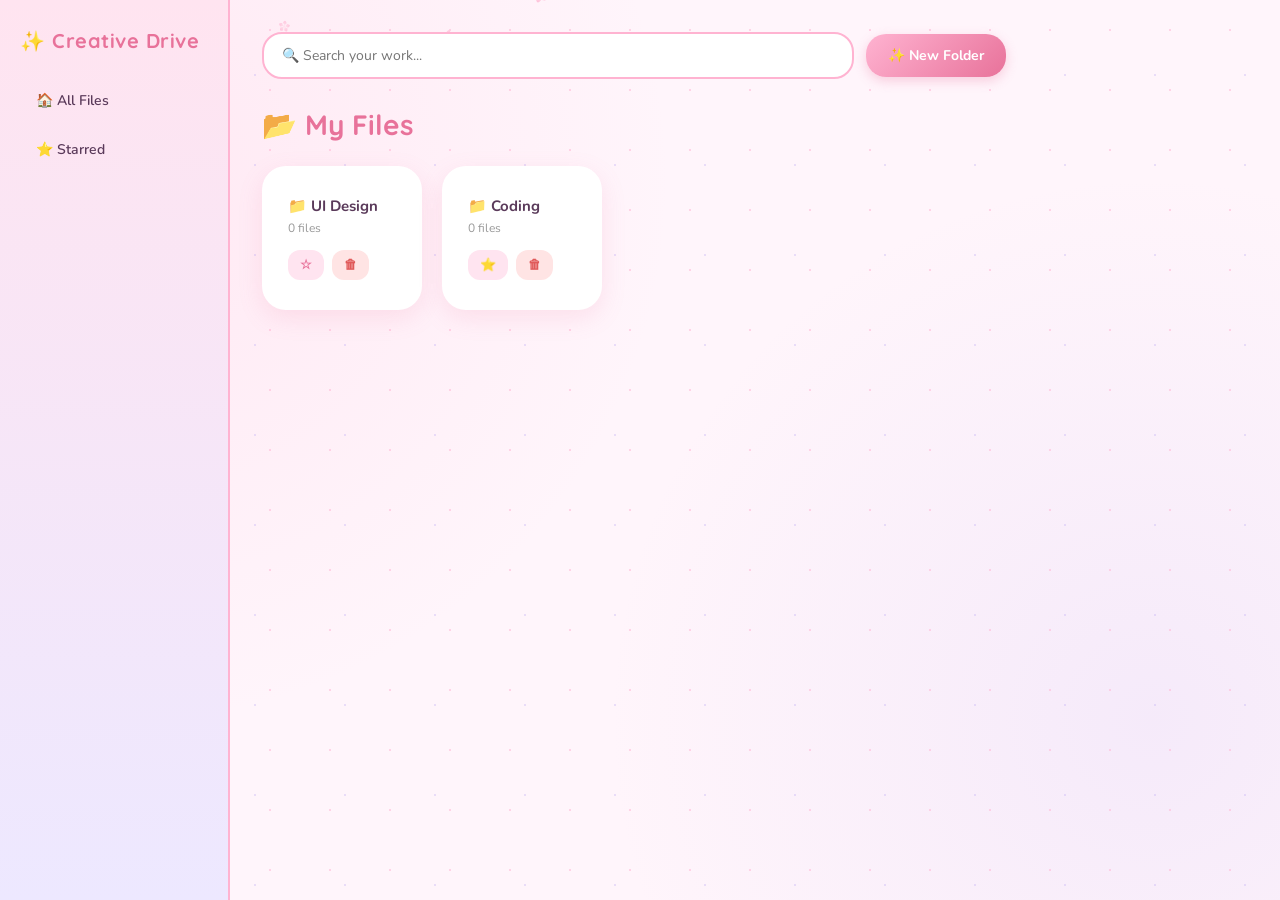
<file: creative drive/index.html>
<!DOCTYPE html>
<html lang="en">
<head>
  <meta charset="UTF-8">
  <title>Creative Drive</title>
  <link rel="stylesheet" href="style.css">
  <style>
    #sakura-canvas {
      position: fixed;
      top: 0; left: 0;
      width: 100%; height: 100%;
      pointer-events: none;
      z-index: 0;
    }
    .sidebar, .main, .modal {
      position: relative;
      z-index: 1;
    }
  </style>
</head>
<body>

  <!-- Sakura canvas -->
  <canvas id="sakura-canvas"></canvas>

  <!-- Sidebar -->
  <div class="sidebar">
    <h2>&#x2728; Creative Drive</h2>
    <a href="index.html">&#x1F3E0; All Files</a>
    <a href="starred.html">&#x2B50; Starred</a>
  </div>

  <!-- Main -->
  <div class="main">
    <div class="topbar">
      <input type="text" id="searchInput" placeholder="&#x1F50D; Search your work...">
      <button id="addBtn">&#x2728; New Folder</button>
    </div>

    <h1>&#x1F4C2; My Files</h1>

    <div class="grid" id="folderGrid"></div>
  </div>

  <!-- Modal -->
  <div class="modal" id="modal">
    <div class="modal-content">
      <h2>&#x1F4C1; New Folder</h2>
      <input type="text" id="folderInput" placeholder="Folder name...">
      <div class="modal-buttons">
        <button id="cancelBtn">Cancel</button>
        <button id="saveBtn">&#x1F33F; Create</button>
      </div>
    </div>
  </div>

  <script src="script.js"></script>
  <script>
    const canvas = document.getElementById("sakura-canvas");
    const ctx = canvas.getContext("2d");

    canvas.width = window.innerWidth;
    canvas.height = window.innerHeight;
    window.addEventListener("resize", () => {
      canvas.width = window.innerWidth;
      canvas.height = window.innerHeight;
    });

    // Petal shapes
    function drawPetal(ctx, x, y, size, angle, opacity) {
      ctx.save();
      ctx.translate(x, y);
      ctx.rotate(angle);
      ctx.globalAlpha = opacity;

      // Draw a simple 5-petal flower shape
      ctx.beginPath();
      for (let i = 0; i < 5; i++) {
        const a = (i * 2 * Math.PI) / 5 - Math.PI / 2;
        const bx = Math.cos(a) * size;
        const by = Math.sin(a) * size;
        const cx1 = Math.cos(a - 0.5) * size * 0.5;
        const cy1 = Math.sin(a - 0.5) * size * 0.5;
        const cx2 = Math.cos(a + 0.5) * size * 0.5;
        const cy2 = Math.sin(a + 0.5) * size * 0.5;
        if (i === 0) ctx.moveTo(cx2, cy2);
        ctx.quadraticCurveTo(bx, by, cx1, cy1);
        const na = ((i + 1) * 2 * Math.PI) / 5 - Math.PI / 2;
        const ncx2 = Math.cos(na + 0.5) * size * 0.5;
        const ncy2 = Math.sin(na + 0.5) * size * 0.5;
        ctx.quadraticCurveTo(0, 0, ncx2, ncy2);
      }
      ctx.closePath();

      // Pink gradient fill
      const grad = ctx.createRadialGradient(0, 0, 0, 0, 0, size);
      grad.addColorStop(0, "rgba(255,220,235,1)");
      grad.addColorStop(1, "rgba(255,160,195,1)");
      ctx.fillStyle = grad;
      ctx.fill();

      ctx.restore();
    }

    // Petals array
    const petals = [];
    const COUNT = 38;

    for (let i = 0; i < COUNT; i++) {
      petals.push({
        x: Math.random() * window.innerWidth,
        y: Math.random() * -window.innerHeight,
        size: 6 + Math.random() * 8,
        speedY: 1.2 + Math.random() * 0.5,
        speedX: -0.5 + Math.random() * 1,
        angle: Math.random() * Math.PI * 2,
        spin: (Math.random() - 0.5) * 0.04,
        sway: Math.random() * Math.PI * 2,
        swaySpeed: 0.01 + Math.random() * 0.015,
        opacity: 0.5 + Math.random() * 0.5,
      });
    }

    function animate() {
      ctx.clearRect(0, 0, canvas.width, canvas.height);

      for (const p of petals) {
        p.sway += p.swaySpeed;
        p.x += p.speedX + Math.sin(p.sway) * 0.8;
        p.y += p.speedY;
        p.angle += p.spin;

        // Reset when off screen
        if (p.y > canvas.height + 20) {
          p.y = -20;
          p.x = Math.random() * canvas.width;
        }
        if (p.x > canvas.width + 20) p.x = -20;
        if (p.x < -20) p.x = canvas.width + 20;

        drawPetal(ctx, p.x, p.y, p.size, p.angle, p.opacity);
      }

      requestAnimationFrame(animate);
    }

    animate();
  </script>
</body>
</html>
</file>
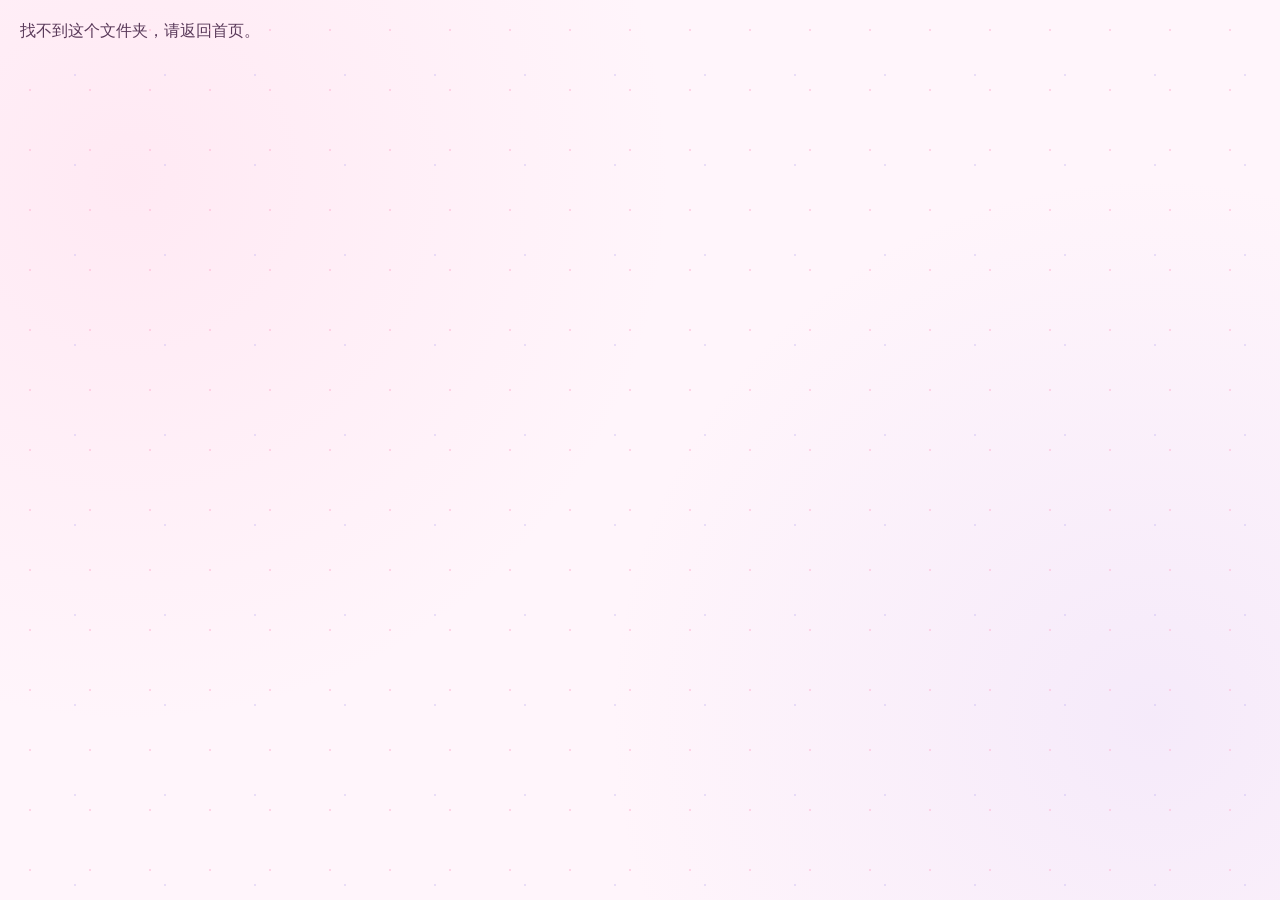
<file: folder.html>
<!DOCTYPE html>
<html>
<head>
  <meta charset="UTF-8">
  <title>Folder</title>
  <link rel="stylesheet" href="style.css">
  <style>
    .back-btn {
      display: inline-flex;
      align-items: center;
      gap: 6px;
      text-decoration: none;
      color: #e8729a;
      font-weight: 700;
      font-size: 14px;
      margin-bottom: 16px;
      padding: 8px 16px;
      background: #ffe4f0;
      border-radius: 16px;
      transition: all 0.2s;
    }
    .back-btn:hover {
      background: #ffb3d1;
      transform: translateX(-4px);
    }
    #addFileBtn {
      margin-bottom: 28px;
    }
  </style>
</head>
<body>

  <div class="sidebar">
    <h2>&#x2728; Creative Drive</h2>
    <a href="index.html">&#x1F3E0; All Files</a>
    <a href="starred.html">&#x2B50; Starred</a>
  </div>

  <div class="main">
    <a href="index.html" class="back-btn">&#x2190; Back</a>
    <h1 id="folderTitle"></h1>
    <button id="addFileBtn">&#x1F4CE; Upload File</button>
    <div class="grid" id="fileGrid"></div>
  </div>

  <script src="folder.js"></script>
</body>
</html>
</file>
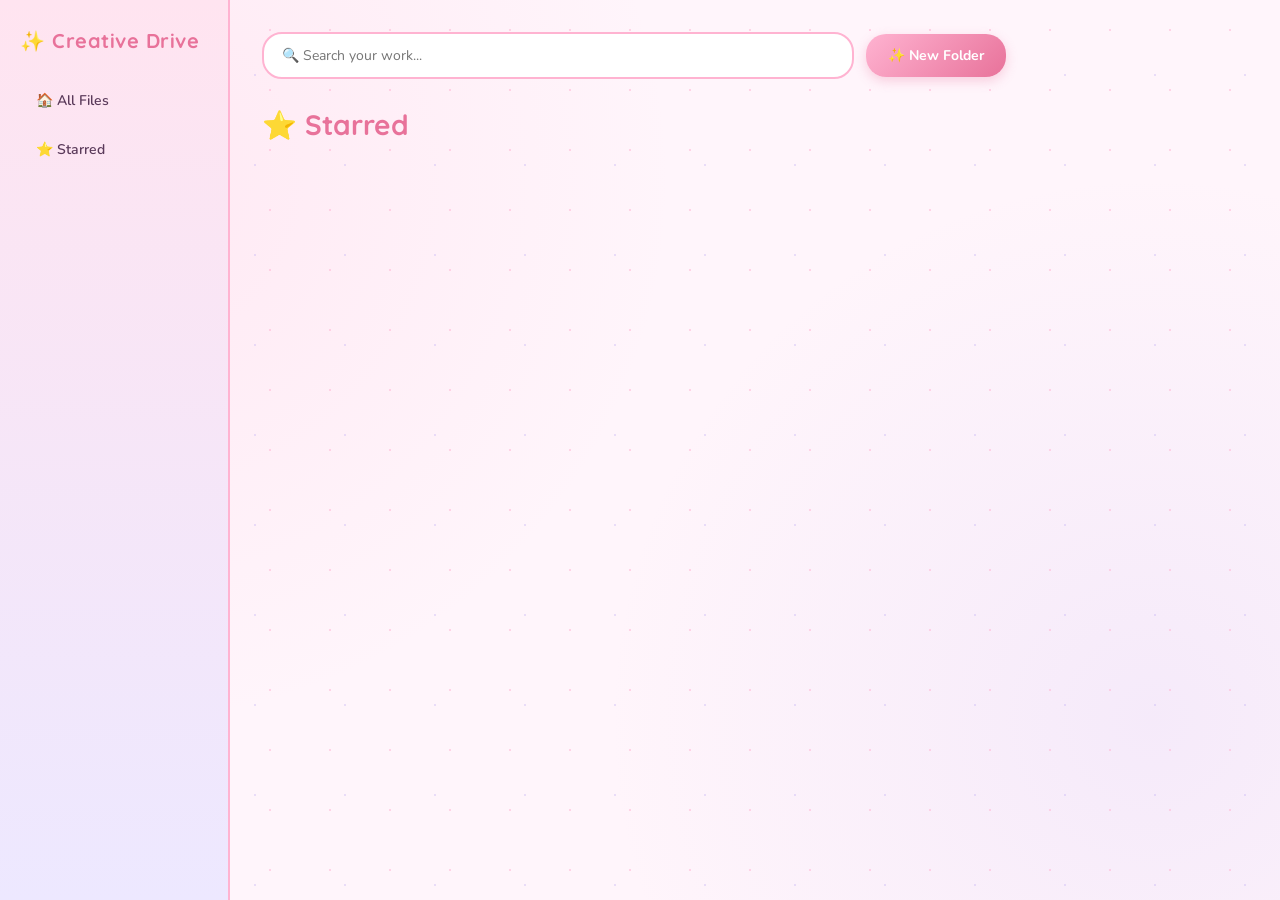
<file: starred.html>
<!DOCTYPE html>
<html lang="en">
<head>
  <meta charset="UTF-8">
  <title>Creative Drive - Starred</title>
  <link rel="stylesheet" href="style.css">
</head>
<body>

  <!-- Sidebar -->
  <div class="sidebar">
    <h2>&#x2728; Creative Drive</h2>
    <a href="index.html">&#x1F3E0; All Files</a>
    <a href="starred.html">&#x2B50; Starred</a>
  </div>

  <!-- Main -->
  <div class="main">
    <div class="topbar">
      <input type="text" id="searchInput" placeholder="&#x1F50D; Search your work...">
      <button id="addBtn">&#x2728; New Folder</button>
    </div>

    <h1>&#x2B50; Starred</h1>

    <div class="grid" id="folderGrid"></div>
  </div>

  <!-- Modal -->
  <div class="modal" id="modal">
    <div class="modal-content">
      <h2>&#x1F4C1; New Folder</h2>
      <input type="text" id="folderInput" placeholder="Folder name...">
      <div class="modal-buttons">
        <button id="cancelBtn">Cancel</button>
        <button id="saveBtn">&#x1F33F; Create</button>
      </div>
    </div>
  </div>

  <script src="script.js"></script>
</body>
</html>
</file>
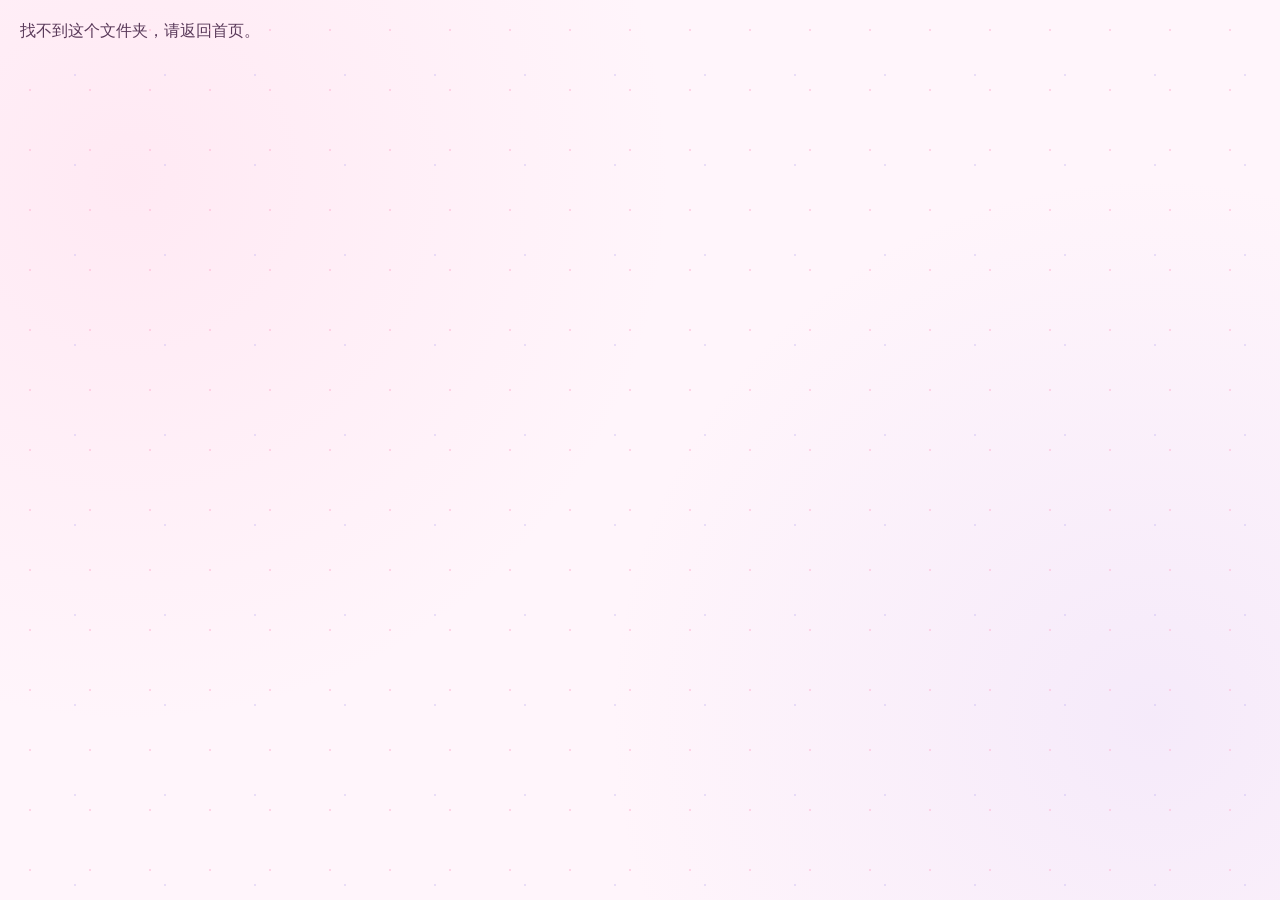
<file: creative drive/folder.html>
<!DOCTYPE html>
<html>
<head>
  <title>Folder</title>
  <link rel="stylesheet" href="style.css">
</head>

<body>

<div class="main">
  <h1 id="folderTitle"></h1>

  <button id="addFileBtn">+ Add File</button>

  <div class="grid" id="fileGrid"></div>
</div>

<script src="folder.js"></script>
</body>
</html>
</file>
<file: creative drive/style.css>
@import url('https://fonts.googleapis.com/css2?family=Nunito:wght@400;600;700;800&family=Quicksand:wght@400;500;600;700&display=swap');

:root {
  --pink: #ffb3d1;
  --pink-light: #ffe4f0;
  --pink-dark: #e8729a;
  --purple: #c9b8f5;
  --purple-light: #ede8ff;
  --yellow: #fff0a0;
  --mint: #b8f0e0;
  --bg: #fff5fb;
  --card-bg: #ffffff;
  --text: #5a3a5a;
  --text-light: #9b7a9b;
  --shadow: 0 8px 24px rgba(232, 114, 154, 0.15);
  --shadow-hover: 0 16px 40px rgba(232, 114, 154, 0.25);
}

* { box-sizing: border-box; margin: 0; padding: 0; }

body {
  font-family: 'Nunito', sans-serif;
  background-color: var(--bg);
  background-image:
    radial-gradient(circle at 10% 20%, rgba(255,179,209,0.18) 0%, transparent 40%),
    radial-gradient(circle at 90% 80%, rgba(201,184,245,0.18) 0%, transparent 40%);
  display: flex;
  min-height: 100vh;
  color: var(--text);
}

/* ===== Floating stars background ===== */
body::before {
  content: '';
  position: fixed;
  inset: 0;
  background-image:
    radial-gradient(circle, rgba(255,179,209,0.5) 1px, transparent 1px),
    radial-gradient(circle, rgba(201,184,245,0.4) 1px, transparent 1px);
  background-size: 60px 60px, 90px 90px;
  background-position: 0 0, 30px 30px;
  pointer-events: none;
  z-index: 0;
}

/* ===== Sidebar ===== */
.sidebar {
  width: 230px;
  padding: 28px 20px;
  background: linear-gradient(180deg, #ffe4f0 0%, #ede8ff 100%);
  border-right: 2px solid var(--pink);
  height: 100vh;
  position: sticky;
  top: 0;
  flex-shrink: 0;
  z-index: 10;
  display: flex;
  flex-direction: column;
  gap: 6px;
}

.sidebar h2 {
  font-family: 'Quicksand', sans-serif;
  font-size: 20px;
  font-weight: 700;
  color: var(--pink-dark);
  margin-bottom: 20px;
  letter-spacing: 0.5px;
  animation: bounceIn 0.6s ease;
}

.sidebar a {
  display: flex;
  align-items: center;
  gap: 10px;
  padding: 12px 16px;
  border-radius: 16px;
  text-decoration: none;
  color: var(--text);
  font-weight: 600;
  font-size: 14px;
  transition: all 0.25s ease;
  position: relative;
  overflow: hidden;
}

.sidebar a::before {
  content: '';
  position: absolute;
  inset: 0;
  background: white;
  border-radius: 16px;
  opacity: 0;
  transition: opacity 0.2s;
}

.sidebar a:hover::before { opacity: 0.5; }
.sidebar a:hover {
  transform: translateX(6px) scale(1.02);
  color: var(--pink-dark);
  box-shadow: 0 4px 12px rgba(232,114,154,0.2);
}

/* ===== Main ===== */
.main {
  flex: 1;
  padding: 32px;
  position: relative;
  z-index: 1;
}

.main h1 {
  font-family: 'Quicksand', sans-serif;
  font-size: 28px;
  font-weight: 700;
  color: var(--pink-dark);
  margin-bottom: 24px;
  animation: slideDown 0.5s ease;
}

/* ===== Topbar ===== */
.topbar {
  display: flex;
  gap: 12px;
  align-items: center;
  margin-bottom: 28px;
  animation: slideDown 0.4s ease;
}

/* ===== Input ===== */
input[type="text"] {
  padding: 12px 18px;
  border-radius: 20px;
  border: 2px solid var(--pink);
  background: white;
  font-family: 'Nunito', sans-serif;
  font-size: 14px;
  color: var(--text);
  width: 60%;
  transition: 0.3s;
  outline: none;
}

input[type="text"]:focus {
  border-color: var(--purple);
  box-shadow: 0 0 0 4px rgba(201,184,245,0.3);
}

/* ===== Buttons ===== */
button {
  background: linear-gradient(135deg, var(--pink) 0%, var(--pink-dark) 100%);
  color: white;
  border: none;
  padding: 12px 22px;
  border-radius: 20px;
  font-family: 'Nunito', sans-serif;
  font-size: 14px;
  font-weight: 700;
  cursor: pointer;
  transition: all 0.25s ease;
  box-shadow: 0 4px 12px rgba(232,114,154,0.3);
}

button:hover {
  transform: translateY(-2px) scale(1.04);
  box-shadow: 0 8px 20px rgba(232,114,154,0.4);
}

button:active { transform: scale(0.97); }

/* ===== Grid ===== */
.grid {
  display: flex;
  flex-wrap: wrap;
  gap: 20px;
}

/* ===== Folder Cards ===== */
.card {
  background: var(--card-bg);
  border-radius: 24px;
  box-shadow: var(--shadow);
  transition: all 0.3s cubic-bezier(0.34, 1.56, 0.64, 1);
  cursor: pointer;
  border: 2px solid transparent;
  animation: popIn 0.4s ease both;
  position: relative;
  overflow: hidden;
}

.card::after {
  content: '';
  position: absolute;
  top: -50%;
  left: -50%;
  width: 200%;
  height: 200%;
  background: radial-gradient(circle, rgba(255,179,209,0.12) 0%, transparent 60%);
  opacity: 0;
  transition: opacity 0.3s;
  pointer-events: none;
}

.card:hover::after { opacity: 1; }

.card:hover {
  transform: translateY(-8px) rotate(-1deg);
  box-shadow: var(--shadow-hover);
  border-color: var(--pink);
}

.card:nth-child(2n):hover { transform: translateY(-8px) rotate(1deg); }

/* Folder card content */
.card:not(.file-card) {
  padding: 28px 24px;
  min-width: 160px;
}

.folder-title {
  font-size: 15px;
  font-weight: 700;
  color: var(--text);
  margin-bottom: 4px;
}

.card-actions {
  display: flex;
  gap: 8px;
  margin-top: 14px;
}

.star-btn, .delete-btn {
  background: var(--pink-light) !important;
  color: var(--pink-dark) !important;
  border: none;
  padding: 6px 12px !important;
  border-radius: 12px !important;
  font-size: 13px !important;
  box-shadow: none !important;
  font-weight: 700;
}

.star-btn:hover, .delete-btn:hover {
  background: var(--pink) !important;
  transform: scale(1.08) !important;
  box-shadow: none !important;
}

.delete-btn {
  background: #ffe4e4 !important;
  color: #e05a5a !important;
}
.delete-btn:hover { background: #ffc5c5 !important; }

/* ===== File Cards ===== */
.file-card {
  padding: 16px;
  width: 160px;
}

.file-icon-box {
  background: linear-gradient(135deg, var(--purple-light), var(--pink-light));
  color: var(--pink-dark);
  font-size: 12px;
  font-weight: 800;
  text-align: center;
  border-radius: 14px;
  padding: 22px 0;
  margin-bottom: 10px;
  letter-spacing: 1px;
  border: 2px dashed var(--purple);
}

.file-name {
  font-size: 11px;
  color: var(--text-light);
  word-break: break-all;
  text-align: center;
  margin: 6px 0;
  font-weight: 600;
}

.file-actions {
  display: flex;
  gap: 6px;
  justify-content: center;
  margin-top: 10px;
}

.file-actions a { text-decoration: none; }

.download-btn {
  font-size: 11px !important;
  padding: 6px 10px !important;
  background: linear-gradient(135deg, var(--mint), #7de8c8) !important;
  color: #1a7a5a !important;
  border-radius: 10px !important;
  box-shadow: none !important;
  font-weight: 700 !important;
}

.download-btn:hover {
  transform: scale(1.06) !important;
  box-shadow: 0 4px 10px rgba(125,232,200,0.4) !important;
}

.delete-file-btn {
  background: #ffe4e4 !important;
  color: #e05a5a !important;
  font-size: 11px !important;
  padding: 6px 10px !important;
  border-radius: 10px !important;
  box-shadow: none !important;
  font-weight: 700 !important;
}

.delete-file-btn:hover {
  background: #ffc5c5 !important;
  transform: scale(1.06) !important;
}

/* ===== Modal ===== */
.modal {
  display: none;
  position: fixed;
  inset: 0;
  background: rgba(255, 200, 220, 0.4);
  backdrop-filter: blur(6px);
  align-items: center;
  justify-content: center;
  z-index: 100;
}

.modal-content {
  background: white;
  padding: 36px;
  border-radius: 28px;
  display: flex;
  flex-direction: column;
  gap: 16px;
  min-width: 320px;
  box-shadow: 0 20px 60px rgba(232,114,154,0.25);
  border: 2px solid var(--pink-light);
  animation: popIn 0.35s cubic-bezier(0.34, 1.56, 0.64, 1);
}

.modal-content h2 {
  font-family: 'Quicksand', sans-serif;
  font-size: 20px;
  color: var(--pink-dark);
  text-align: center;
}

.modal-content input[type="text"] {
  width: 100%;
}

.modal-buttons {
  display: flex;
  gap: 10px;
  justify-content: flex-end;
}

#cancelBtn {
  background: var(--pink-light) !important;
  color: var(--pink-dark) !important;
  box-shadow: none !important;
}

/* ===== Animations ===== */
@keyframes popIn {
  from { opacity: 0; transform: scale(0.85) translateY(10px); }
  to   { opacity: 1; transform: scale(1) translateY(0); }
}

@keyframes slideDown {
  from { opacity: 0; transform: translateY(-16px); }
  to   { opacity: 1; transform: translateY(0); }
}

@keyframes bounceIn {
  0%   { opacity: 0; transform: scale(0.7); }
  60%  { transform: scale(1.1); }
  100% { opacity: 1; transform: scale(1); }
}

@keyframes float {
  0%, 100% { transform: translateY(0px); }
  50%       { transform: translateY(-6px); }
}

/* Staggered card entrance */
.card:nth-child(1) { animation-delay: 0.05s; }
.card:nth-child(2) { animation-delay: 0.10s; }
.card:nth-child(3) { animation-delay: 0.15s; }
.card:nth-child(4) { animation-delay: 0.20s; }
.card:nth-child(5) { animation-delay: 0.25s; }
.card:nth-child(6) { animation-delay: 0.30s; }
</file>
<file: style.css>
@import url('https://fonts.googleapis.com/css2?family=Nunito:wght@400;600;700;800&family=Quicksand:wght@400;500;600;700&display=swap');

:root {
  --pink: #ffb3d1;
  --pink-light: #ffe4f0;
  --pink-dark: #e8729a;
  --purple: #c9b8f5;
  --purple-light: #ede8ff;
  --yellow: #fff0a0;
  --mint: #b8f0e0;
  --bg: #fff5fb;
  --card-bg: #ffffff;
  --text: #5a3a5a;
  --text-light: #9b7a9b;
  --shadow: 0 8px 24px rgba(232, 114, 154, 0.15);
  --shadow-hover: 0 16px 40px rgba(232, 114, 154, 0.25);
}

* { box-sizing: border-box; margin: 0; padding: 0; }

body {
  font-family: 'Nunito', sans-serif;
  background-color: var(--bg);
  background-image:
    radial-gradient(circle at 10% 20%, rgba(255,179,209,0.18) 0%, transparent 40%),
    radial-gradient(circle at 90% 80%, rgba(201,184,245,0.18) 0%, transparent 40%);
  display: flex;
  min-height: 100vh;
  color: var(--text);
}

/* ===== Floating stars background ===== */
body::before {
  content: '';
  position: fixed;
  inset: 0;
  background-image:
    radial-gradient(circle, rgba(255,179,209,0.5) 1px, transparent 1px),
    radial-gradient(circle, rgba(201,184,245,0.4) 1px, transparent 1px);
  background-size: 60px 60px, 90px 90px;
  background-position: 0 0, 30px 30px;
  pointer-events: none;
  z-index: 0;
}

/* ===== Sidebar ===== */
.sidebar {
  width: 230px;
  padding: 28px 20px;
  background: linear-gradient(180deg, #ffe4f0 0%, #ede8ff 100%);
  border-right: 2px solid var(--pink);
  height: 100vh;
  position: sticky;
  top: 0;
  flex-shrink: 0;
  z-index: 10;
  display: flex;
  flex-direction: column;
  gap: 6px;
}

.sidebar h2 {
  font-family: 'Quicksand', sans-serif;
  font-size: 20px;
  font-weight: 700;
  color: var(--pink-dark);
  margin-bottom: 20px;
  letter-spacing: 0.5px;
  animation: bounceIn 0.6s ease;
}

.sidebar a {
  display: flex;
  align-items: center;
  gap: 10px;
  padding: 12px 16px;
  border-radius: 16px;
  text-decoration: none;
  color: var(--text);
  font-weight: 600;
  font-size: 14px;
  transition: all 0.25s ease;
  position: relative;
  overflow: hidden;
}

.sidebar a::before {
  content: '';
  position: absolute;
  inset: 0;
  background: white;
  border-radius: 16px;
  opacity: 0;
  transition: opacity 0.2s;
}

.sidebar a:hover::before { opacity: 0.5; }
.sidebar a:hover {
  transform: translateX(6px) scale(1.02);
  color: var(--pink-dark);
  box-shadow: 0 4px 12px rgba(232,114,154,0.2);
}

/* ===== Main ===== */
.main {
  flex: 1;
  padding: 32px;
  position: relative;
  z-index: 1;
}

.main h1 {
  font-family: 'Quicksand', sans-serif;
  font-size: 28px;
  font-weight: 700;
  color: var(--pink-dark);
  margin-bottom: 24px;
  animation: slideDown 0.5s ease;
}

/* ===== Topbar ===== */
.topbar {
  display: flex;
  gap: 12px;
  align-items: center;
  margin-bottom: 28px;
  animation: slideDown 0.4s ease;
}

/* ===== Input ===== */
input[type="text"] {
  padding: 12px 18px;
  border-radius: 20px;
  border: 2px solid var(--pink);
  background: white;
  font-family: 'Nunito', sans-serif;
  font-size: 14px;
  color: var(--text);
  width: 60%;
  transition: 0.3s;
  outline: none;
}

input[type="text"]:focus {
  border-color: var(--purple);
  box-shadow: 0 0 0 4px rgba(201,184,245,0.3);
}

/* ===== Buttons ===== */
button {
  background: linear-gradient(135deg, var(--pink) 0%, var(--pink-dark) 100%);
  color: white;
  border: none;
  padding: 12px 22px;
  border-radius: 20px;
  font-family: 'Nunito', sans-serif;
  font-size: 14px;
  font-weight: 700;
  cursor: pointer;
  transition: all 0.25s ease;
  box-shadow: 0 4px 12px rgba(232,114,154,0.3);
}

button:hover {
  transform: translateY(-2px) scale(1.04);
  box-shadow: 0 8px 20px rgba(232,114,154,0.4);
}

button:active { transform: scale(0.97); }

/* ===== Grid ===== */
.grid {
  display: flex;
  flex-wrap: wrap;
  gap: 20px;
}

/* ===== Folder Cards ===== */
.card {
  background: var(--card-bg);
  border-radius: 24px;
  box-shadow: var(--shadow);
  transition: all 0.3s cubic-bezier(0.34, 1.56, 0.64, 1);
  cursor: pointer;
  border: 2px solid transparent;
  animation: popIn 0.4s ease both;
  position: relative;
  overflow: hidden;
}

.card::after {
  content: '';
  position: absolute;
  top: -50%;
  left: -50%;
  width: 200%;
  height: 200%;
  background: radial-gradient(circle, rgba(255,179,209,0.12) 0%, transparent 60%);
  opacity: 0;
  transition: opacity 0.3s;
  pointer-events: none;
}

.card:hover::after { opacity: 1; }

.card:hover {
  transform: translateY(-8px) rotate(-1deg);
  box-shadow: var(--shadow-hover);
  border-color: var(--pink);
}

.card:nth-child(2n):hover { transform: translateY(-8px) rotate(1deg); }

/* Folder card content */
.card:not(.file-card) {
  padding: 28px 24px;
  min-width: 160px;
}

.folder-title {
  font-size: 15px;
  font-weight: 700;
  color: var(--text);
  margin-bottom: 4px;
}

.card-actions {
  display: flex;
  gap: 8px;
  margin-top: 14px;
}

.star-btn, .delete-btn {
  background: var(--pink-light) !important;
  color: var(--pink-dark) !important;
  border: none;
  padding: 6px 12px !important;
  border-radius: 12px !important;
  font-size: 13px !important;
  box-shadow: none !important;
  font-weight: 700;
}

.star-btn:hover, .delete-btn:hover {
  background: var(--pink) !important;
  transform: scale(1.08) !important;
  box-shadow: none !important;
}

.delete-btn {
  background: #ffe4e4 !important;
  color: #e05a5a !important;
}
.delete-btn:hover { background: #ffc5c5 !important; }

/* ===== File Cards ===== */
.file-card {
  padding: 16px;
  width: 160px;
}

.file-icon-box {
  background: linear-gradient(135deg, var(--purple-light), var(--pink-light));
  color: var(--pink-dark);
  font-size: 12px;
  font-weight: 800;
  text-align: center;
  border-radius: 14px;
  padding: 22px 0;
  margin-bottom: 10px;
  letter-spacing: 1px;
  border: 2px dashed var(--purple);
}

.file-name {
  font-size: 11px;
  color: var(--text-light);
  word-break: break-all;
  text-align: center;
  margin: 6px 0;
  font-weight: 600;
}

.file-actions {
  display: flex;
  gap: 6px;
  justify-content: center;
  margin-top: 10px;
}

.file-actions a { text-decoration: none; }

.download-btn {
  font-size: 11px !important;
  padding: 6px 10px !important;
  background: linear-gradient(135deg, var(--mint), #7de8c8) !important;
  color: #1a7a5a !important;
  border-radius: 10px !important;
  box-shadow: none !important;
  font-weight: 700 !important;
}

.download-btn:hover {
  transform: scale(1.06) !important;
  box-shadow: 0 4px 10px rgba(125,232,200,0.4) !important;
}

.delete-file-btn {
  background: #ffe4e4 !important;
  color: #e05a5a !important;
  font-size: 11px !important;
  padding: 6px 10px !important;
  border-radius: 10px !important;
  box-shadow: none !important;
  font-weight: 700 !important;
}

.delete-file-btn:hover {
  background: #ffc5c5 !important;
  transform: scale(1.06) !important;
}

/* ===== Modal ===== */
.modal {
  display: none;
  position: fixed;
  inset: 0;
  background: rgba(255, 200, 220, 0.4);
  backdrop-filter: blur(6px);
  align-items: center;
  justify-content: center;
  z-index: 100;
}

.modal-content {
  background: white;
  padding: 36px;
  border-radius: 28px;
  display: flex;
  flex-direction: column;
  gap: 16px;
  min-width: 320px;
  box-shadow: 0 20px 60px rgba(232,114,154,0.25);
  border: 2px solid var(--pink-light);
  animation: popIn 0.35s cubic-bezier(0.34, 1.56, 0.64, 1);
}

.modal-content h2 {
  font-family: 'Quicksand', sans-serif;
  font-size: 20px;
  color: var(--pink-dark);
  text-align: center;
}

.modal-content input[type="text"] {
  width: 100%;
}

.modal-buttons {
  display: flex;
  gap: 10px;
  justify-content: flex-end;
}

#cancelBtn {
  background: var(--pink-light) !important;
  color: var(--pink-dark) !important;
  box-shadow: none !important;
}

/* ===== Animations ===== */
@keyframes popIn {
  from { opacity: 0; transform: scale(0.85) translateY(10px); }
  to   { opacity: 1; transform: scale(1) translateY(0); }
}

@keyframes slideDown {
  from { opacity: 0; transform: translateY(-16px); }
  to   { opacity: 1; transform: translateY(0); }
}

@keyframes bounceIn {
  0%   { opacity: 0; transform: scale(0.7); }
  60%  { transform: scale(1.1); }
  100% { opacity: 1; transform: scale(1); }
}

@keyframes float {
  0%, 100% { transform: translateY(0px); }
  50%       { transform: translateY(-6px); }
}

/* Staggered card entrance */
.card:nth-child(1) { animation-delay: 0.05s; }
.card:nth-child(2) { animation-delay: 0.10s; }
.card:nth-child(3) { animation-delay: 0.15s; }
.card:nth-child(4) { animation-delay: 0.20s; }
.card:nth-child(5) { animation-delay: 0.25s; }
.card:nth-child(6) { animation-delay: 0.30s; }
</file>
